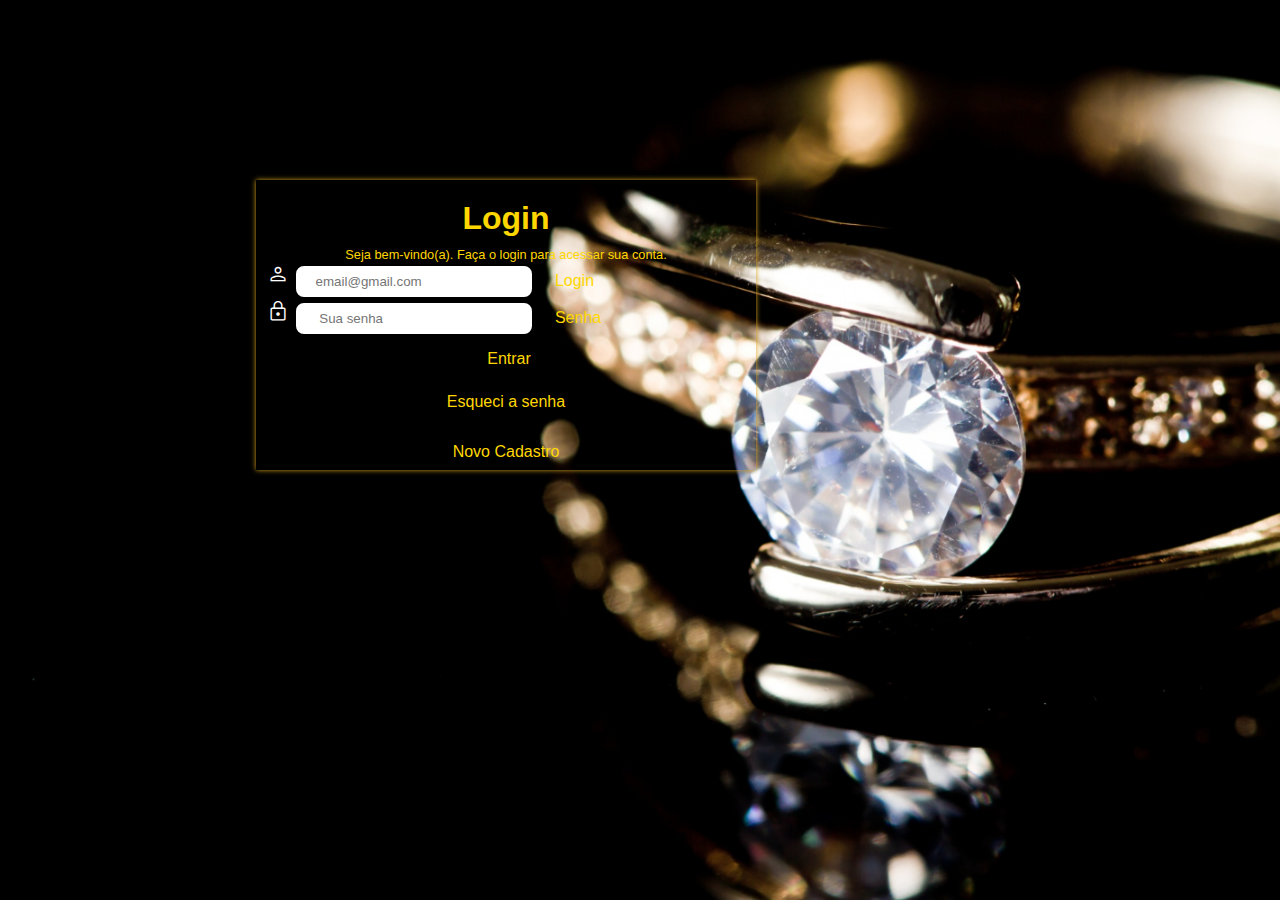
<file: index.html>
<!DOCTYPE html>
<html lang="pt-br">
<head>
    <meta charset="UTF-8">
    <meta name="viewport" content="width=device-width, initial-scale=1.0">
    <link rel="shortcut icon" href="favicon.ico" type="image/x-icon">
    <link rel="stylesheet" href="https://fonts.googleapis.com/css2?family=Material+Symbols+Outlined:opsz,wght,FILL,GRAD@20..48,100..700,0..1,-50..200" />
    <link rel="stylesheet" href="estilos/style.css">
    <title>Projeto Redes Sociais</title>
</head>
<body>
    <main>
        <section id="login">
            <div id="formulario">
                <h1>Login</h1>
                <p>Seja bem-vindo(a). Faça o login para acessar sua conta.</p>
                <form action="#" method="post">
                    <div class="compo">
                        <span class="material-symbols-outlined">
                            person
                            </span>
                        <input type="email" name="login" id="ilogin" placeholder="   email@gmail.com" autocomplete="email" required maxlength="30">
                        <label id="itexto" for="ilogin">Login</label>
                    </div>
                    <div class="compo">
                        <span class="material-symbols-outlined">
                            lock
                            </span>
                        <input type="password" name="senha" id="isenha" placeholder="    Sua senha" autocomplete="current-password" required minlength="8">
                        <label id="itexto" for="isenha">Senha</label>
                    </div>
                    <input type="submit" value="Entrar">
                        <a href="esquecisenha.html" class="botao">Esqueci a senha </a>
                        <a href="cadastro.html" class="botao">Novo Cadastro </a>

                </form>
            </div>
        </section>
    </main>
</body>
</html>
</file>
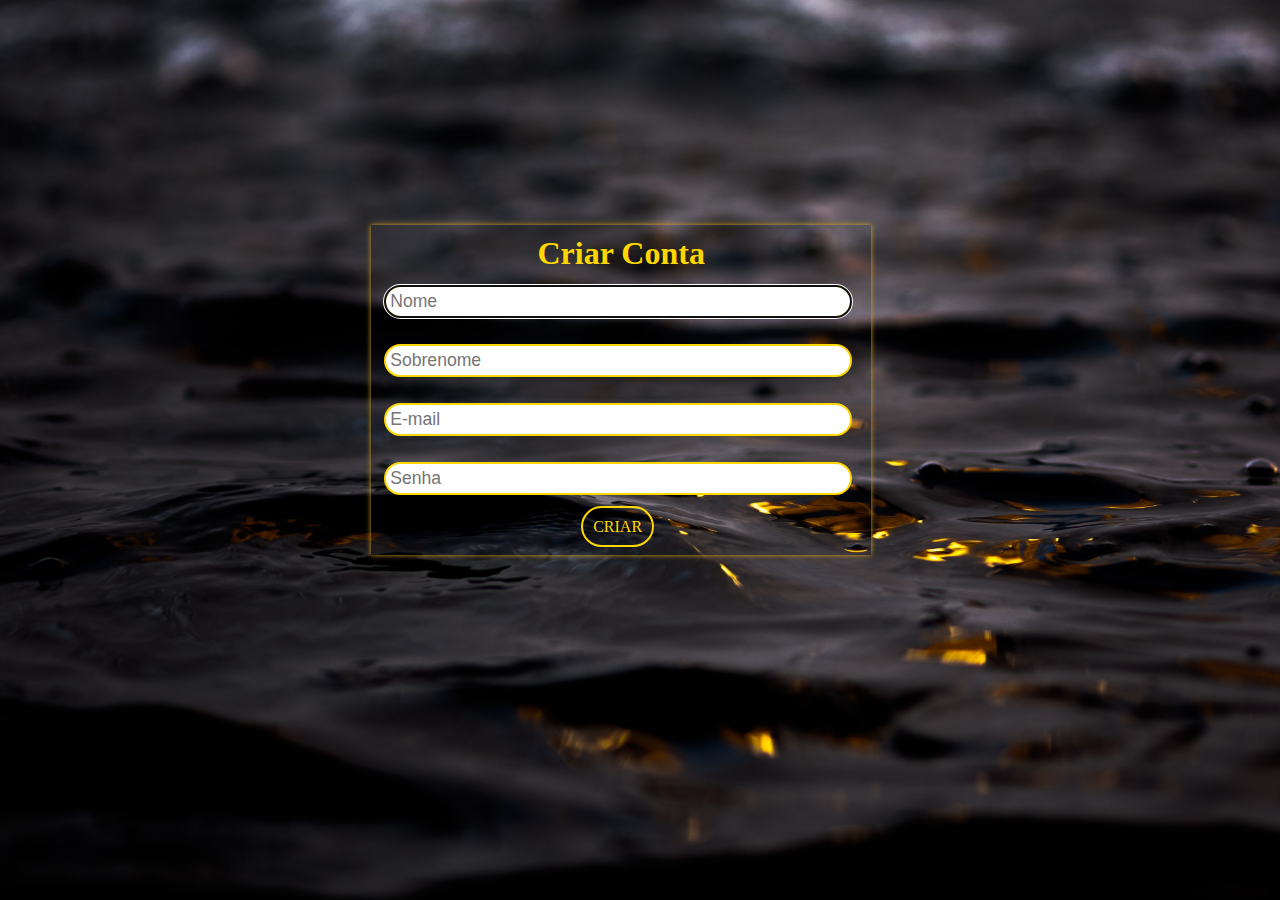
<file: cadastro.html>
<!DOCTYPE html>
<html lang="pt-br">
<head>
    <meta charset="UTF-8">
    <meta http-equiv="X-UA-Compatible" content="IE=edge">
    <meta name="viewport" content="width=device-width, initial-scale=1.0">
    <link rel="stylesheet" href="estilo-cadastro/style.css">
    <title>Novo Cadastro</title>
</head>
<body>
    <main>
        <section class="login">
            <div class="titulo">
                <h1> Criar Conta</h1>
            </div>
            <div class="formulario">
                <input type="text" name="texto" id="itexto" placeholder="Nome" required autocomplete="on" autofocus>
                <input type="text" name="texto" id="itexto" placeholder="Sobrenome" required autocomplete="on">
                <input type="email" name="email" id="iemail" placeholder="E-mail" required autocomplete="on" >
                <input type="password" name="password" id="ipassword" placeholder="Senha" required autocomplete="off">
            </div>
            <a href="login.html" class="ibutton"> CRIAR</a>
        </section>
    </main>
</body>
</html>
</file>
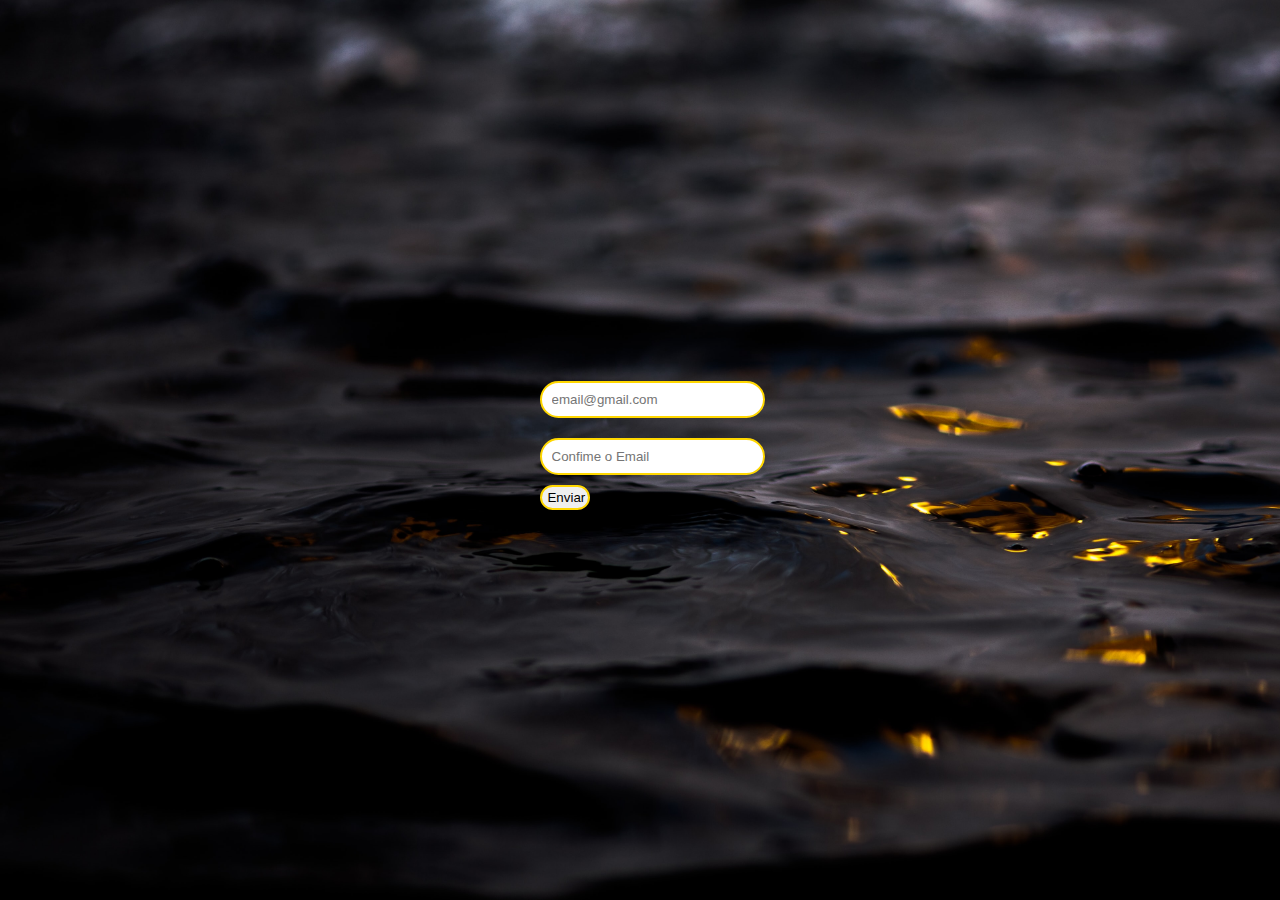
<file: esquecisenha.html>
<!DOCTYPE html>
<html lang="pt-br">
<head>
    <meta charset="UTF-8">
    <meta http-equiv="X-UA-Compatible" content="IE=edge">
    <meta name="viewport" content="width=device-width, initial-scale=1.0">
    <link rel="stylesheet" href="estilo-recuperacao/style.css">
    <title>recuperação de senha</title>
</head>
<body>
    <main id="container">
        <form action="#" method="post">
            <input type="email" name="email" id="iemail" placeholder="email@gmail.com" autocomplete="on" required>
            <label for="email"></label>
            <input type="email" name="email" id="iemail" placeholder="Confime o Email" autocomplete="off" required>
            <div class="btn">
            <input type="submit" value=" Enviar">
         </div>
        </form>
    </main>
</body>
</html>
</file>
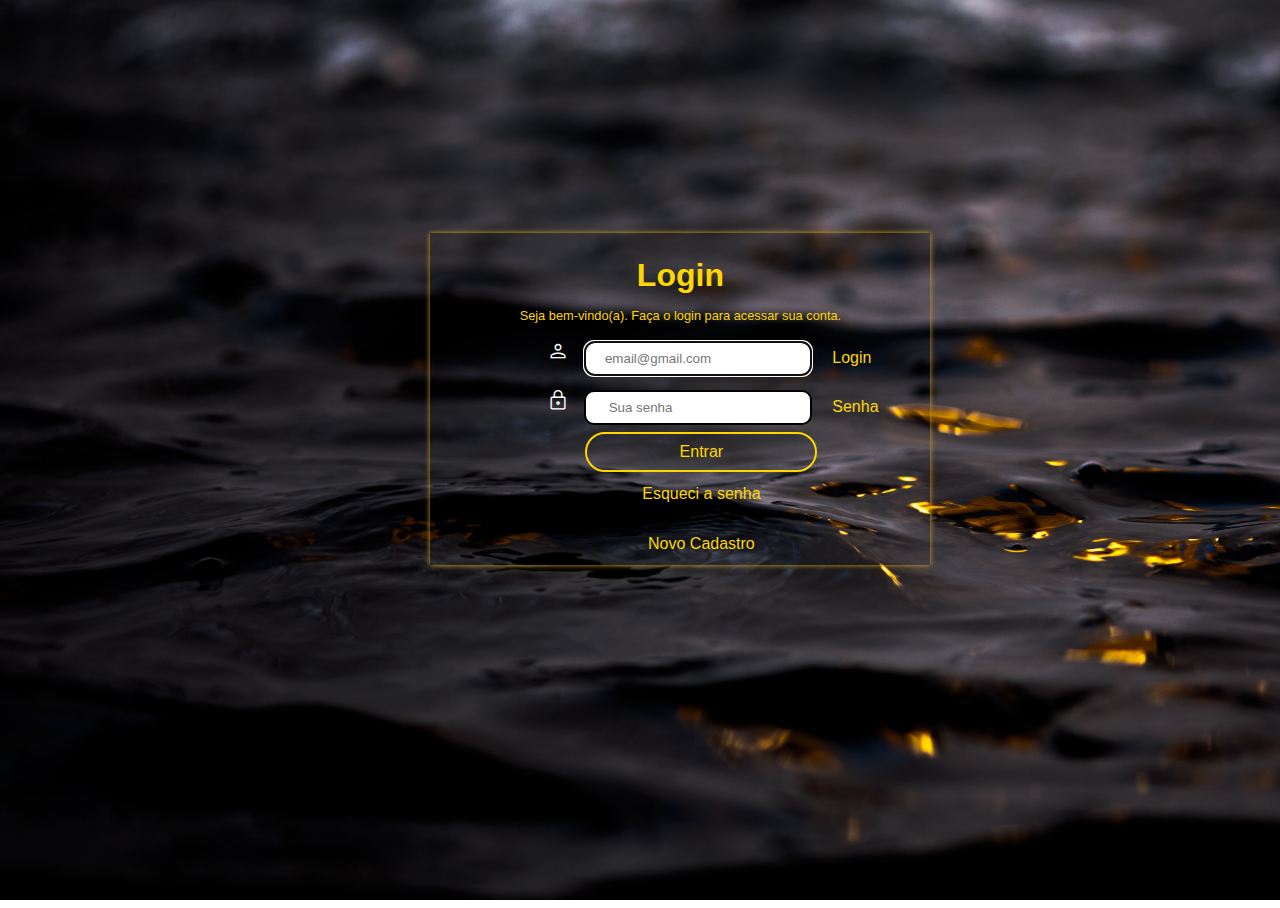
<file: login.html>
<!DOCTYPE html>
<html lang="pt-br">
<head>
    <meta charset="UTF-8">
    <meta name="viewport" content="width=device-width, initial-scale=1.0">
    <link rel="shortcut icon" href="favicon.ico" type="image/x-icon">
    <link rel="stylesheet" href="https://fonts.googleapis.com/css2?family=Material+Symbols+Outlined:opsz,wght,FILL,GRAD@20..48,100..700,0..1,-50..200" />
    <link rel="stylesheet" href="telalogin/style.css">
    <title>Projeto Redes Sociais</title>
</head>
<body>
    <main>
        <section id="login">
            <div id="formulario">
                <h1>Login</h1>
                <p>Seja bem-vindo(a). Faça o login para acessar sua conta.</p>
                <form action="#" method="post">
                    <div class="compo">
                        <span class="material-symbols-outlined">
                            person
                            </span>
                        <input type="email" name="login" id="ilogin" placeholder="   email@gmail.com" autocomplete="email" required maxlength="30" autofocus>
                        <label id="itexto" for="ilogin" >Login</label>
                    </div>
                    <div class="compo">
                        <span class="material-symbols-outlined">
                            lock
                            </span>
                        <input type="password" name="senha" id="isenha" placeholder="    Sua senha" autocomplete="current-password" required minlength="8">
                        <label id="itexto" for="isenha">Senha</label>
                    </div>
                        <input  type="submit" value="Entrar">
                        <a href="esquecisenha.html" target="_blank" class="botao">Esqueci a senha </a>
                        <a href="cadastro.html" class="botao">Novo Cadastro </a>

                </form>
            </div>
        </section>
    </main>
</body>
</html>
</file>
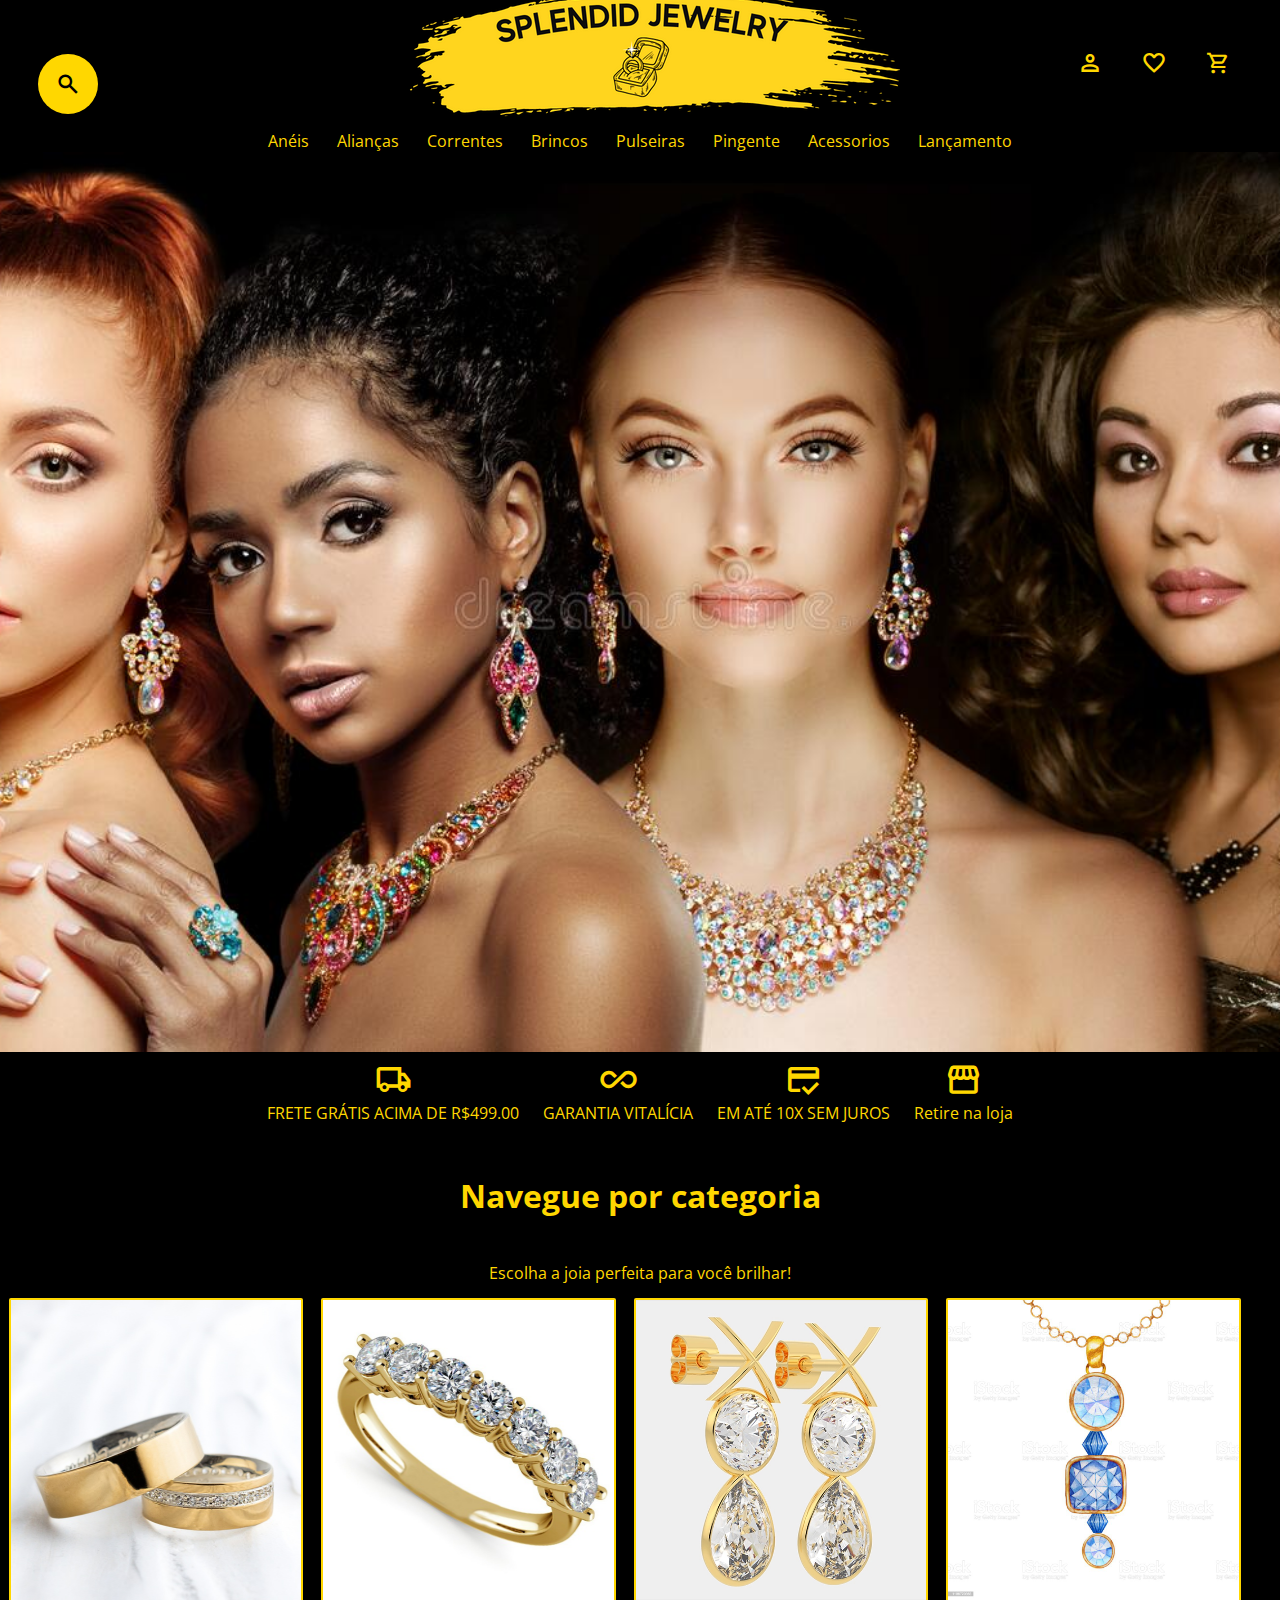
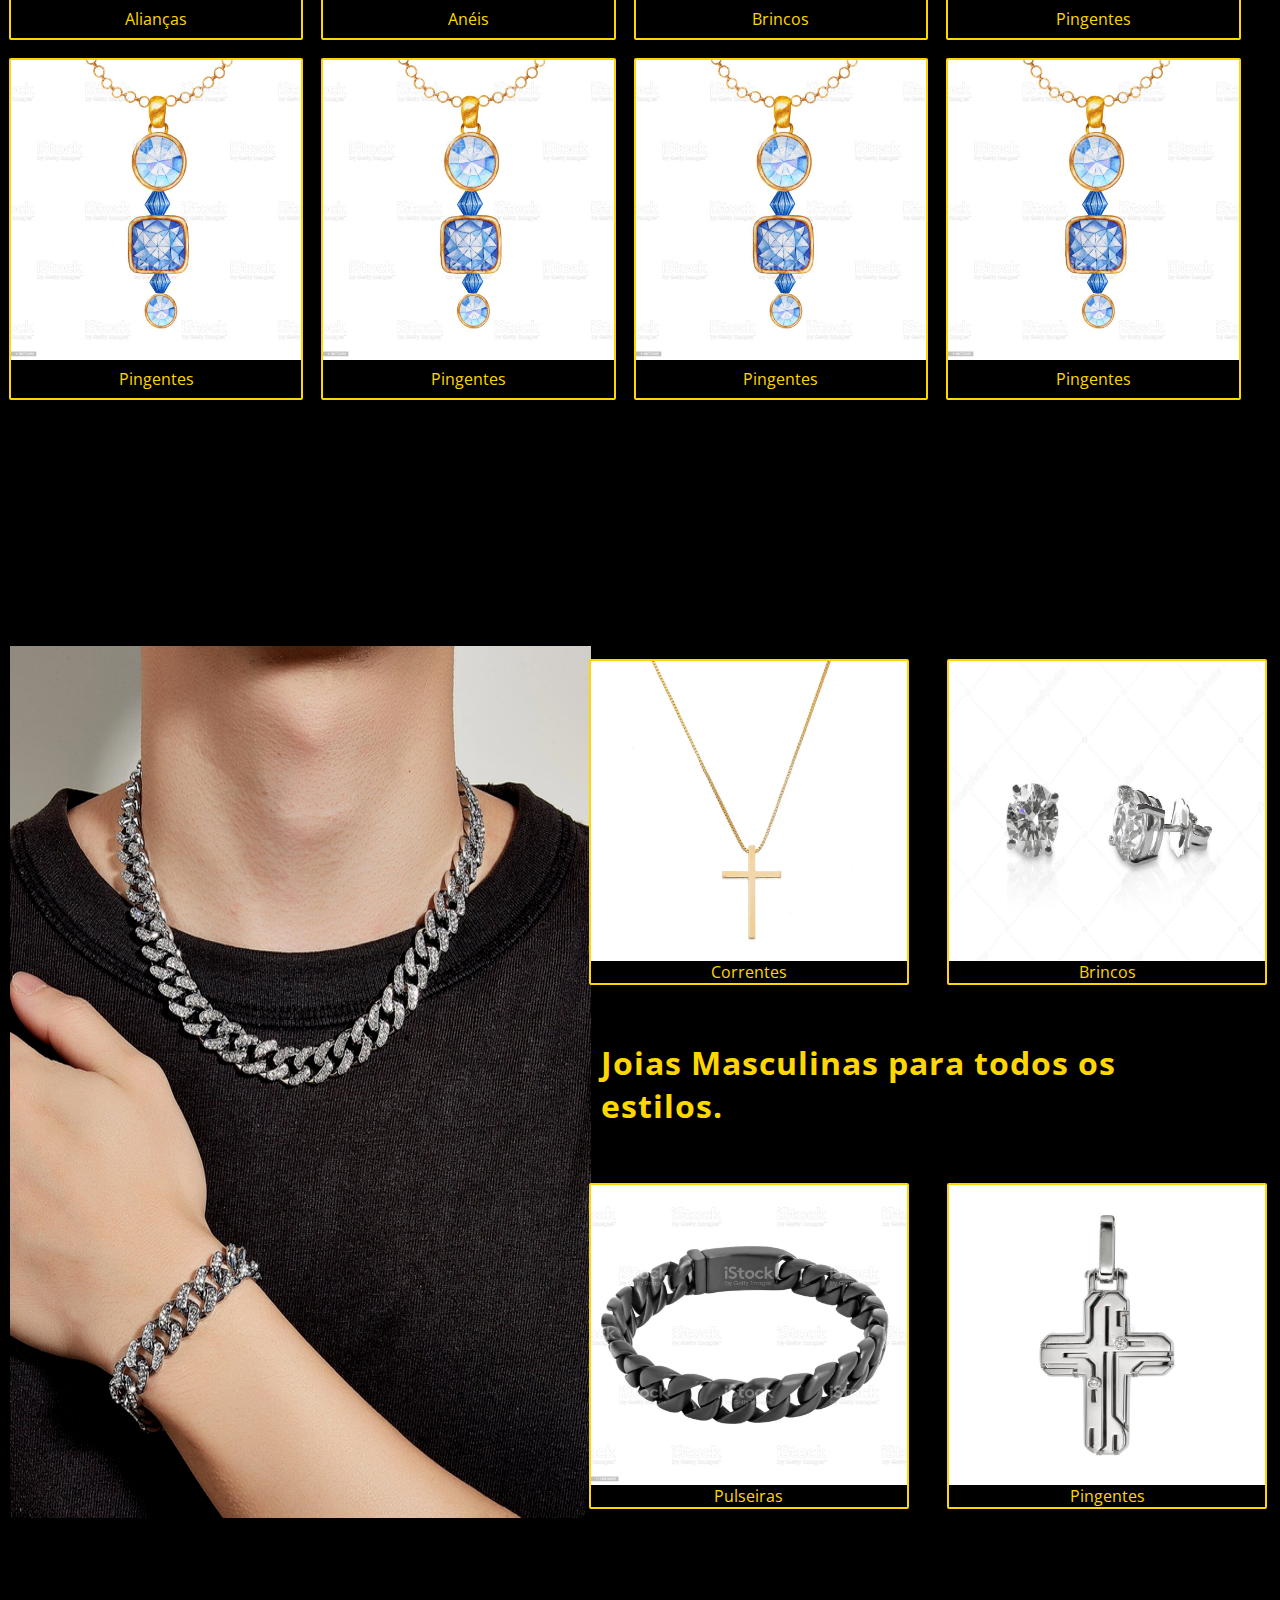
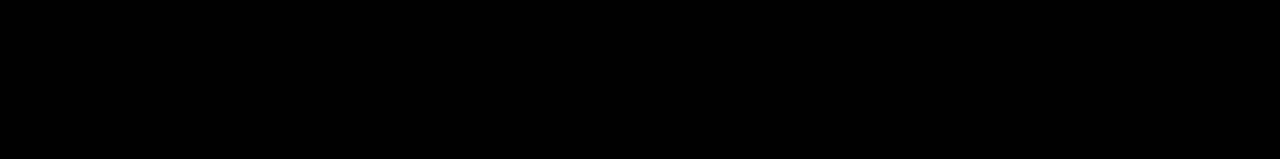
<file: site.html>
<!DOCTYPE html>
<html lang="pt-br">
<head>
    <meta charset="UTF-8">
    <meta http-equiv="X-UA-Compatible" content="IE=edge">
    <meta name="viewport" content="width=device-width, initial-scale=1.0">
    <link rel="shortcut icon" href="favicon.ico" type="image/x-icon">
    <link rel="stylesheet" href="https://fonts.googleapis.com/css2?family=Material+Symbols+Outlined:opsz,wght,FILL,GRAD@48,700,0,0" />
    <link rel="stylesheet" href="estilo-site/style.css">
    <title>Site para venda de joias</title>
</head>
<body>
    <header>
        <a href="site.html"> <img src="img/SPLENDID JEWELRY.png" alt=""> </a>

        <div class="search-box">
            <input type="text" class="search-txt" name=""  placeholder="Faça a sua pesquisa">
            <a class="search-btn" href="#"><span class="material-symbols-outlined"> search </span></a>
        </div>
        
        <div class="icon">
            <a href="login.html"><span class="material-symbols-outlined"> person </span></a>
            <a href="#"><span class="material-symbols-outlined"> favorite </span></a>
            <a href="#"><span class="material-symbols-outlined"> Shopping_Cart</span></a>
        </div>
    </header>
    
    <nav class="dp-menu">
        <ul>
            <li><a href="">Anéis</a>
                <ul>
                    <li><a href=""> Anéis de Prata </a></li>
                    <li><a href=""> Anéis de Ouro</a></li>
                    <li><a href=""> Anéis de Safira</a></li>
                    <li><a href=""> Anéis de Diamante</a></li>
                </ul>
            </li>
            <li><a href="">Alianças</a>
                <ul>
                    <li><a href=""> Alianças de Casamento </a></li>
                    <li><a href=""> Alianças de Namoro</a></li>
                    <li><a href=""> Alianças de Prata</a></li>
                    <li><a href=""> Alianças de Ouro</a></li>
                </ul>
            </li>
            <li><a href="">Correntes</a>
                <ul>
                    <li><a href="">Correntes de Prata </a></li>
                    <li><a href="">Correntes de Ouro</a></li>
                    <li><a href="">Correntes de Safira</a></li>
                    <li><a href="">Correntes de Diamante</a></li>
                    
                </ul>
            </li>
            <li><a href="">Brincos</a>
                 <ul>
                <li><a href="">Brincos de Prata </a></li>
                <li><a href="">Brincos de Ouro</a></li>
                <li><a href="">Brincos de Safira</a></li>
                <li><a href="">Brincos de Diamante</a></li>
                
            </ul>
            </li>
            <li><a href="">Pulseiras</a>
                <ul>
               <li><a href="">Pulseiras de Prata </a></li>
               <li><a href="">Pulseiras de Ouro</a></li>
               <li><a href="">Pulseiras de Safira</a></li>
               <li><a href="">Pulseiras de Diamante</a></li>
               
           </ul>
           <li><a href="">Pingente</a>
            <ul>
                <li><a href="">Pingente de Prata </a></li>
                <li><a href="">Pingente de Ouro</a></li>
                <li><a href="">Pingente de Safira</a></li>
                <li><a href="">Pingente de Diamante</a></li>
           
            </ul>
            <li><a href="">Acessorios</a>
                <ul>
               <li><a href="">Acessorios de Prata </a></li>
               <li><a href="">Acessorios de Ouro</a></li>
               <li><a href="">Acessorios de Safira</a></li>
               <li><a href="">Acessorios de Diamante</a></li>
               
           </ul>
           <li><a href="">Lançamento</a>
            <ul>
                <li><a href="">Brincos de Safira</a></li>
                <li><a href="">Pulseiras de Jade</a></li>
                <li><a href="">Correntes de Esmeralda</a></li>
                <li><a href="">Alianças Personalizadas</a></li>
           
            </ul>
        </ul>
    </nav>

    <main class="container">
        <div class="img-lancamento"></div>
        <div class="informacao text-center">
            <ul class="flex-loja-info">
                <li>
                    <p> <span class="material-symbols-outlined">local_shipping</span> FRETE GRÁTIS ACIMA DE R$499.00</p>
                </li>
                <li>
                    <p> <span class="material-symbols-outlined">all_inclusive</span> GARANTIA VITALÍCIA</p>
                </li>
                <li>
                    <p> <span class="material-symbols-outlined">credit_score</span> EM ATÉ 10X SEM JUROS</p>
                </li>
                <li>
                    <p> <span class="material-symbols-outlined">storefront</span> Retire na loja</p>
                </li>
            </ul>
        </div>
    </main>
    
    <article>
        <div class="titulo">
            <h1>Navegue por categoria</h1>
            <p>Escolha a joia perfeita para você brilhar!</p>
        </div>

        <section class="content-section">
            <di class="card card-1">
                <a href=""><img src="img/fem/aliança.jpg" alt=""></a>
                <p>Alianças</p>
            </di>
            <di class="card card-2">
                <a href=""><img src="img/fem/aneis.jpg" alt=""></a>
                <p>Anéis</p>
            </di>
            <di class="card card-3">
                <a href=""><img src="img/fem/brincos.webp" alt=""></a>
                <p>Brincos</p>
            </di>
            <di class="card card-3">
                <a href=""><img src="img/fem/pingente.jpg" alt=""></a>
                <p>Pingentes</p>
            </di>
            <di class="card card-3">
                <a href=""><img src="img/fem/pingente.jpg" alt=""></a>
                <p>Pingentes</p>
            </di>
            <di class="card card-3">
                <a href=""><img src="img/fem/pingente.jpg" alt=""></a>
                <p>Pingentes</p>
            </di>
            <di class="card card-3">
                <a href=""><img src="img/fem/pingente.jpg" alt=""></a>
                <p>Pingentes</p>
            </di>
            <di class="card card-3">
                <a href=""><img src="img/fem/pingente.jpg" alt=""></a>
                <p>Pingentes</p>
            </di>

        </section>
    </article>
    <article>
        <header class="header-flex">
            <div class="content-flex">
                <img src="img/joias-masc.png" alt="">
            </div>
            <di class="cards1 cardss">
                <a href=""><img src="img/masc/correntes-masc.webp" alt=""></a>
                <p>Correntes</p>
            </di>    
            <di class="cards2 cardss">
                <a href=""><img src="img/masc/brincos-masc.jpg" alt=""></a>
                <p>Brincos</p>
            </di>    
            <di class="cards3 cardss">
                <a href=""><img src="img/masc/pulseiras-masc.jpg" alt=""></a>
                <p>Pulseiras</p>
            </di>    
            <di class="cards4 cardss">
                <a href=""><img src="img/masc/pingente-masc.jpg" alt=""></a>
                <p>Pingentes</p>
            </di>    
            <div class="itexto">
                <h1>Joias Masculinas para todos os estilos.</h1>
            </div>
        </header>
    </article>

    <footer>
        
    </footer>
</body>
</html>
</file>
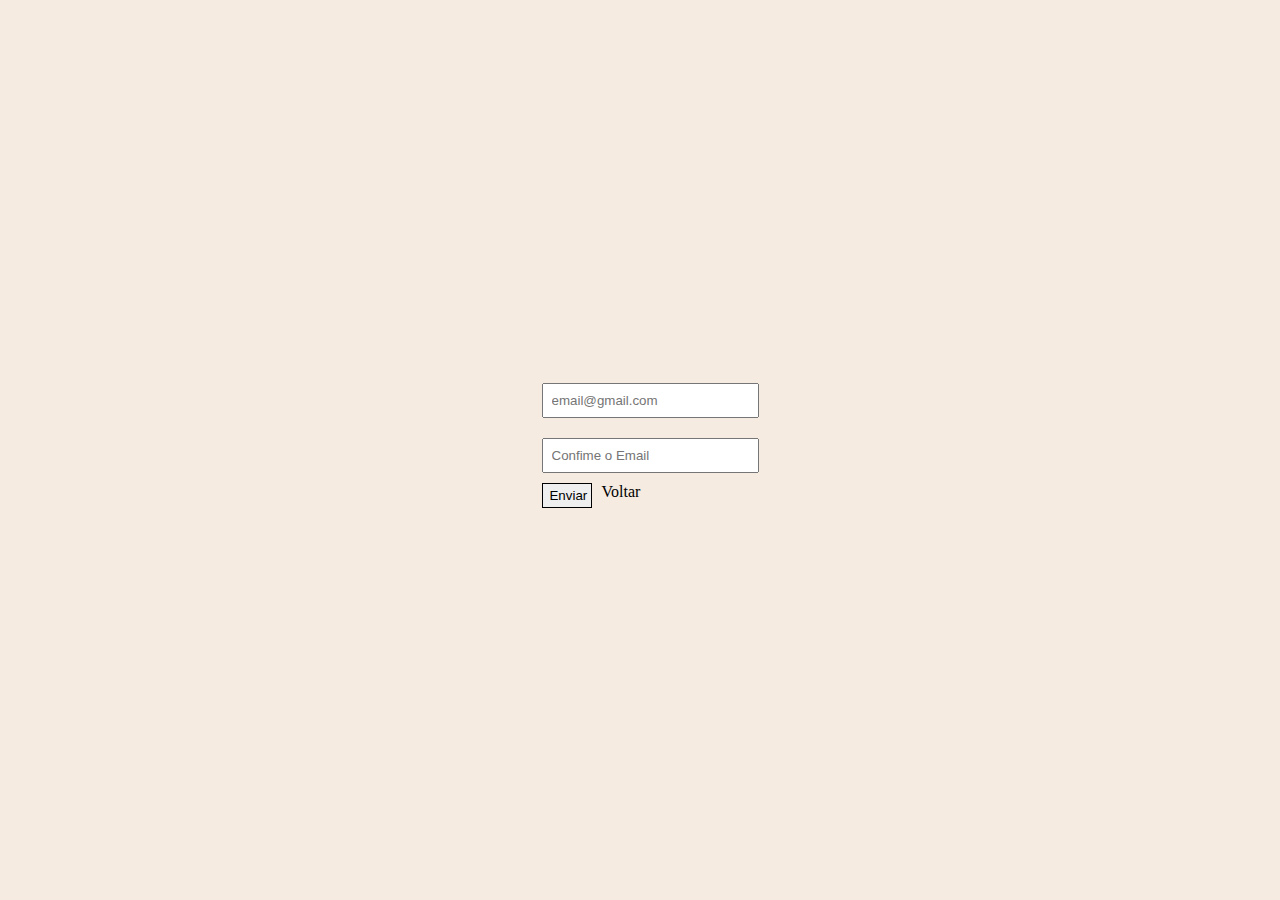
<file: recuperarsenha/esquecisenha.html>
<!DOCTYPE html>
<html lang="pt-br">
<head>
    <meta charset="UTF-8">
    <meta http-equiv="X-UA-Compatible" content="IE=edge">
    <meta name="viewport" content="width=device-width, initial-scale=1.0">
    <link rel="stylesheet" href="estilo/style.css">
    <title>recuperação de senha</title>
</head>
<body>
    <main id="container">
        <form action="#" method="post">
            <input type="email" name="email" id="iemail" placeholder="email@gmail.com" autocomplete="on" required>
            <label for="email"></label>
            <input type="email" name="email" id="iemail" placeholder="Confime o Email" autocomplete="off" required>
            <div class="btn">
            <input type="submit" value=" Enviar">
            <a href="/index.html">Voltar</a>
         </div>
        </form>
    </main>
</body>
</html>
</file>
<file: estilos/style.css>
@charset "UTF-8";

* {
    font-family: system-ui, -apple-system, BlinkMacSystemFont, 'Segoe UI', Roboto, Oxygen, Ubuntu, Cantarell, 'Open Sans', 'Helvetica Neue', sans-serif;
    margin: 0px;
    padding: 0px;
    font-family: Arial, Helvetica, sans-serif;
    box-sizing: border-box;
}

html, body {
    height: 100vh;
    width: 100vw;
}

body {
    background: url('../img/fundo-tela-login.jpg') no-repeat top center;
    background-size: cover;
    background-attachment: fixed;
}

main {
    position: absolute;
    height: 100vh;
    width: 100vw;
}

section#login {
    position: absolute;
    top: 20%;
    left: 20%;
    width: 500px;
    height: 290px;    
    overflow: hidden;
    background-color: transparent;
    border: 1px transparent rgba(255, 217, 0, 0.794);
    box-shadow: 0px 0px 5px goldenrod;

    transition: translate(-50%, -50%);
    transition: width .3s, height .3s;
    transition-timing-function: ease;
}

section#login > div#formulario {
    display: block;
    padding: 10px;
}

div#formulario h1 {
    text-align: center;
    padding: 10px;
    color: gold;
}

div#formulario > p {
    color: gold;
    font-size: 0.8em;
    text-align: center;
}

form > div.campo {
    color: gold;
    display: flex;
    justify-items: center;
    align-items: center;
    width: 30%;
    border-radius: 8px;
    margin: 5px 0px;
}

div.campo > label {
    display: none;
    background-color: white;
    
}

div.campo > span {
    color: rgba(255, 255, 255, 0.662);
    font-size: 2em;
    width: 40px;
    padding: 5px;
}

div.campo > input {
    
    font-size: 1em;
    width: calc(100% - 44px);
    height: 100%;
    border: 0px;
    border-radius: 8px;
    padding: 4px;
    transform: translateY(-10px);
}

input[type="email"], input[type="password"] {
    background-color: white;
    border: 2px solid #000;
    border-radius: 10px;
    padding: 8px;
    width: 50%;
    transition: all 0.3s ease-in-out;


}

input[type="email"]:focus, input[type="password"]:focus {
    border: 1px solid gold;
    outline: none;
}

form > input[type=submit] {
    display: block;
    font-size: 1em;
    margin: 3px;
    width: 100%;
    height: 40px;
    color: gold;
    background-color: transparent;
    border: none;
    border-radius: 1px;
    cursor: pointer;
}

form > input[type=submit]:hover { 
    background-color: transparent;
}
form > a.botao {
    display: block;
    text-align: center;
    font-size: 0,8em;
    width: 100%;
    height: 50px;
    padding-top: 10px;
    background-color: transparent;
    color: gold;
    border: 1px solid transparent;
    text-decoration: none;
}
label {
    padding: 16px;
    color: gold;
    background-color: transparent;
    
}

form > a.botao:hover {
    background-color: transparent;
}

.material-symbols-outlined {
    color: white;
}
form > a.botao > span {
    font-size: 1em;
}

.material-symbols-outlined {
  font-variation-settings:
  'FILL' 0,
  'wght' 300,
  'GRAD' 0,
  'opsz' 35
}
</file>
<file: estilo-cadastro/style.css>
@charset "UTF-8";

* {
    margin: 0px;
    padding: 0px;
}

body {
    height: 100vh;
    width: 100vw;
    background: url(../img/teste2.jpg) no-repeat center;
    background-size: cover;
    background-attachment: fixed;

}

main {
    position: absolute;
    height: 100vh;
    width: 100vw;
}

section.login {
    position: absolute;
    top: 25%;
    left: 29%;
    width: 500px;
    height: 330px;    
    overflow: hidden;
    background-color: transparent;
    border: 1px transparent rgba(255, 217, 0, 0.794);
    box-shadow: 0px 0px 5px goldenrod;

    transition: translate(-50%, -50%);
    transition: width .3s, height .3s;
    transition-timing-function: ease;
}

div.titulo h1 {
    text-align: center;
    padding: 10px;
    color: gold;
}

div.formulario > input {
    font-size: 1.1em;
    margin: 13px;
    width: calc(100% - 44px);
    height: 100%;
    border: 2px solid gold;
    border-radius: 40px;
    padding: 4px;
    transform: translateY(-10px);
}

input[type="email"], input[type="password"] {
    background-color: white;
    border: 2px solid #000;
    border-radius: 10px;
    padding: 8px;
    width: 50%;
    transition: all 0.3s ease-in-out;
}

input {
    margin-bottom: 25px;
}

a {
    margin-left: 210px;
    text-decoration: none;
    border: 2px solid gold;
    border-radius: 40px;
    padding: 10px;
    color: gold;
}
</file>
<file: estilo-recuperacao/style.css>
@charset "UTF-8";

* {
    margin: 0px;
    padding: 0px;
}

body, html {
    background-image: url(../img/teste2.jpg) ; 
    background-repeat: no-repeat;
    background-size: cover;
}

#container {
    display: flex;
    align-items: center;
    justify-content: center;
}

main {
    height: 100vh;
    width: 100vw;
}

input , label {
    display: flex;
    margin-bottom: 10px;
    
}

input[type="submit"] {
    border: 2px solid gold;
    border-radius: 40px;
    color: black;
    width: 50px;
    height: 25px;
    
}

input[type="email"] {
    padding: 10px;
    height: 13px;
    width: 100%;
    border: 2px solid gold;
    border-radius: 40px;
  }
  
.btn{
    display: flex;
}
.btn a{
    color: black;
    margin-left: 10px;
    text-decoration: none;
}
</file>
<file: telalogin/style.css>
@charset "UTF-8";

* {
    font-family: system-ui, -apple-system, BlinkMacSystemFont, 'Segoe UI', Roboto, Oxygen, Ubuntu, Cantarell, 'Open Sans', 'Helvetica Neue', sans-serif;
    margin: 0px;
    padding: 4px;
    font-family: Arial, Helvetica, sans-serif;
    box-sizing: border-box;
}

html, body {
    height: 100vh;
    width: 100vw;
}

body {
    background-image: url(../img/teste2.jpg);
    background-repeat: no-repeat;
    background-size:  cover;
}

main {
    position: absolute;
    height: 100vh;
    width: 100vw;
}

section#login {
    position: absolute;
    top: 25%;
    left: 33%;
    width: 500px;
    height: 332px;    
    overflow: hidden;
    background-color: transparent;
    border: 1px transparent rgba(255, 217, 0, 0.794);
    box-shadow: 0px 0px 5px goldenrod;

    transition: translate(-50%, -50%);
    transition: width .3s, height .3s;
    transition-timing-function: ease;
}

section#login > div#formulario {
    display: block;
    padding: 10px;
}

div#formulario h1 {
    text-align: center;
    padding: 10px;
    color: gold;
}

div#formulario > p {
    color: gold;
    font-size: 0.8em;
    text-align: center;
}

form > div.campo {
    color: gold;
    display: flex;
    justify-items: center;
    align-items: center;
    width: 30%;
    border-radius: 8px;
    margin: 5px 0px;
}

div.campo > label {
    display: none;
    background-color: white;
    
}

div.campo > span {
    color: rgba(255, 255, 255, 0.662);
    font-size: 2em;
    width: 40px;
    padding: 5px;
}

div.campo > input {
    
    font-size: 1em;
    width: calc(100% - 44px);
    height: 100%;
    border: 0px;
    border-radius: 8px;
    padding: 4px;
    transform: translateY(-10px);
}

input[type="email"], input[type="password"], input[type="texto"] {
    background-color: white;
    border: 2px solid #000;
    border-radius: 10px;
    position: relative;
    padding: 8px;
    margin-left: 95px;
    width: 50%;
    transition: all 0.3s ease-in-out;


}

form > input[type=submit] {
    display: block;
    font-size: 1em;
    margin: 3px;
    margin-left: 137px;
    width: 50%;
    height: 40px;
    color: gold;
    background-color: transparent;
    border: 2px solid gold;
    border-radius: 20px;
    cursor: pointer;
}

form > input[type=submit]:hover { 
    background-color: transparent;
}
form > a.botao {
    display: block;
    text-align: center;
    font-size: 0,8em;
    width: 50%;
    height: 50px;
    margin-left: 137px;
    padding-top: 10px;
    background-color: transparent;
    color: gold;
    border-radius: 40px;
    text-decoration: none;
}
label {
    padding: 16px;
    color: gold;
    background-color: transparent;
    
}

form > a.botao:hover {
    background-color: transparent;
}

.material-symbols-outlined {
    color: white;
    position: relative;
    left: 90px;
}
form > a.botao > span {
    font-size: 1em;
}

.material-symbols-outlined {
  font-variation-settings:
  'FILL' 0,
  'wght' 300,
  'GRAD' 0,
  'opsz' 35
}
</file>
<file: estilo-site/style.css>
@charset "UTF-8";
@import url('https://fonts.googleapis.com/css2?family=Cormorant+Garamond:ital,wght@0,500;1,400;1,700&family=Jost:ital,wght@1,200;1,400;1,600;1,800&family=Open+Sans:ital,wght@0,300;0,400;1,700&display=swap');
* {
    margin: 0px;
    padding: 0px;
    font-family: 'Jost', sans-serif;
    font-family: 'Open Sans', sans-serif;
}

body {
    height: 100vh;
    width: 100vw;
}
/* BARRA DE PESQUISA */
.search-box {
    position: absolute;
    top: 6%;
    left: 3%;
    background-color: gold;
    height: 40px;
    border-radius: 40px;
    padding: 10px;
}

.search-btn {
    color: black;
    float: right;
    width: 40px;
    height: 40px;
    border-radius: 50%;
    background-color: gold;
    display: flex;
    justify-content: center;
    align-items: center;
    transition: 2s;
    text-decoration: none;
}

.search-txt {
    border: none;
    background: none;
    outline: none;
    float: left;
    padding: 0;
    color: black;
    font-size: 16px;
    transition: 0.4s;
    line-height: 40px;
    width: 0px;
}

.search-box:hover > .search-txt {
    width: 250px;
    padding: 0 6px;
}

.search-box:hover > .search-btn {
    background-color: gold;

} 

/* CABEÇALHO */

header {
    width: 100%; /* Define a largura do container */
    height: 130px; /* Define a altura do container */
    display: flex; /* Define como flex container */
    align-items: center; /* Centraliza o item verticalmente */
    justify-content: space-between;    
    background-color: black;
}

header > a {
    position: relative;
    left: 400px;
    color: gold;
    text-transform: uppercase;
    letter-spacing: 5px;
    font-size: 46px;
    text-shadow: 2px 2px 2px rgba(255, 217, 0, 0.495);
}

.icon {
    display: flex;
    justify-content: flex-end; /* alinha os ícones à direita /align-items: center; / centraliza os ícones na vertical */
    margin: 30px;
    }
    
.icon a {
        margin: 20px;
        color: gold;
    }

    .material-symbols-outlined {
        font-variation-settings:
        'FILL' 0,
        'wght' 700,
        'GRAD' 0,
        'opsz' 48
      }
    
    /* Lista Menu */


.dp-menu {
    text-align: center;
}

.dp-menu ul{
    list-style-type: none;
    padding: 0;
}

.dp-menu ul {
    background-color: black;}

.dp-menu ul li {
    display: inline;
    margin: 10px;
    padding: 2px;
    position: relative;
}

.dp-menu ul li a{
    color: gold;
    text-decoration: none;
    display: inline-block;
    transition: background .3s;
    box-sizing: border-box;
}

.dp-menu ul li a:hover {   
    
    background-color: rgba(255, 217, 0, 0.457);
}

/* Sub Menu */

.dp-menu ul ul{
   display: none;
   left: 0;
   position: absolute; 
}

.dp-menu ul li:hover ul{
    display: block;
 }

 .dp-menu ul ul {
    width: 200px;
 }
 
 .dp-menu ul ul li{
    display: block;
 }

 /* primeira imagem / informações da loja  */

.img-lancamento {
    height: 100vh;
    width: 100vw;
    background: url(../img/lançamento.jpg) no-repeat center;
    background-size: cover;
    background-attachment:initial ;
}
.informacao {
    height: 20%;
    background-color: black;
    color: gold;
}

.informacao {
    text-align: center;
}

.flex-loja-info li {
    display: inline-block;
    align-items: center;
}

.flex-loja-info li p .material-symbols-outlined {
    font-size: 35px;
    display: block;
    margin: 5px;

}

.flex-loja-info li p {
    margin: 10px;
}

/* icons / texto  */

div.titulo {
    display: block;
    text-align: center;
    background-color: black;
    color: gold;
}
.titulo > h1  {
    padding: 40px;
}

.titulo > p {
    padding: 5px;
    text-align: center;
}

.flex-loja-info > span  {
    display: block;
}

/* Cards */

article {
    background-color: black;
}

.card {
    background-color: black;
    width: 23%;
    float: left;
    border: 2px solid gold;
    border-radius: 2px 2px;
    box-sizing: border-box;
}

.card-1, .card-2, .card-3 {
    margin-left: 1%;
    margin: 9px;
}

.card img {
    width: 100%;
    height: 300px;
    display: flex;
    
}

.card p {
    background-color: black;
    color: gold;
    padding: 8px;
    text-align: center;
}

/* Ajustes do article 2  */

.header-flex{
    height: 150vh;
    width: 100vw;
    background-color: black;
    display: flex;
}

.content-flex > img {
    margin: 10px;
}
.cards1 {
    position: absolute;
    margin-left: 46%;
    margin-bottom: 41%;
}

.cards1 img {
    width: 100%;
    height: 300px;
    display: flex;
    
}
.cards1, .cards2, .cards3, .cards4 {
    width: 25%;
    float: left;
    border: 2px solid gold;
    border-radius: 2px 2px;
    box-sizing: border-box;
}


.cards2 {
    position: absolute;
    margin-left: 74%;
    margin-bottom: 41%;
}

.cards2 img {
    width: 100%;
    height: 300px;
    display: flex;
}

.cards3 {
    position: absolute;
    margin-left: 46%;
    margin-top: 41%;
}

.cards3 img{
    width: 100%;
    height: 300px;
    display: flex;
}

.cards4 {
    position: absolute;
    margin-left: 74%;
    margin-top: 41%;
}

.cards4 img{
    width: 100%;
    height: 300px;
    display: flex;
}

.itexto {
    color: gold;
    display: flex;
    margin-right: 130px;   
    letter-spacing: 1px;
}

.cardss p {
    text-align: center;
    color: gold;
}
</file>
<file: recuperarsenha/estilo/style.css>
@charset "UTF-8";

* {
    margin: 0px;
    padding: 0px;
}

body, html {
    background-color: #F5EBE1;
}

#container {
    display: flex;
    align-items: center;
    justify-content: center;
}

main {
    height: 100vh;
    width: 100vw;
}

input , label {
    display: flex;
    margin-bottom: 10px;
    
}

input[type="submit"] {
    border: 1px solid black;
    color: black;
    width: 50px;
    height: 25px;
}

input[type="email"] {
    padding: 8px;
    width: 100%;
  }
  
.btn{
    display: flex;
}
.btn a{
    color: black;
    margin-left: 10px;
    text-decoration: none;
}
</file>
